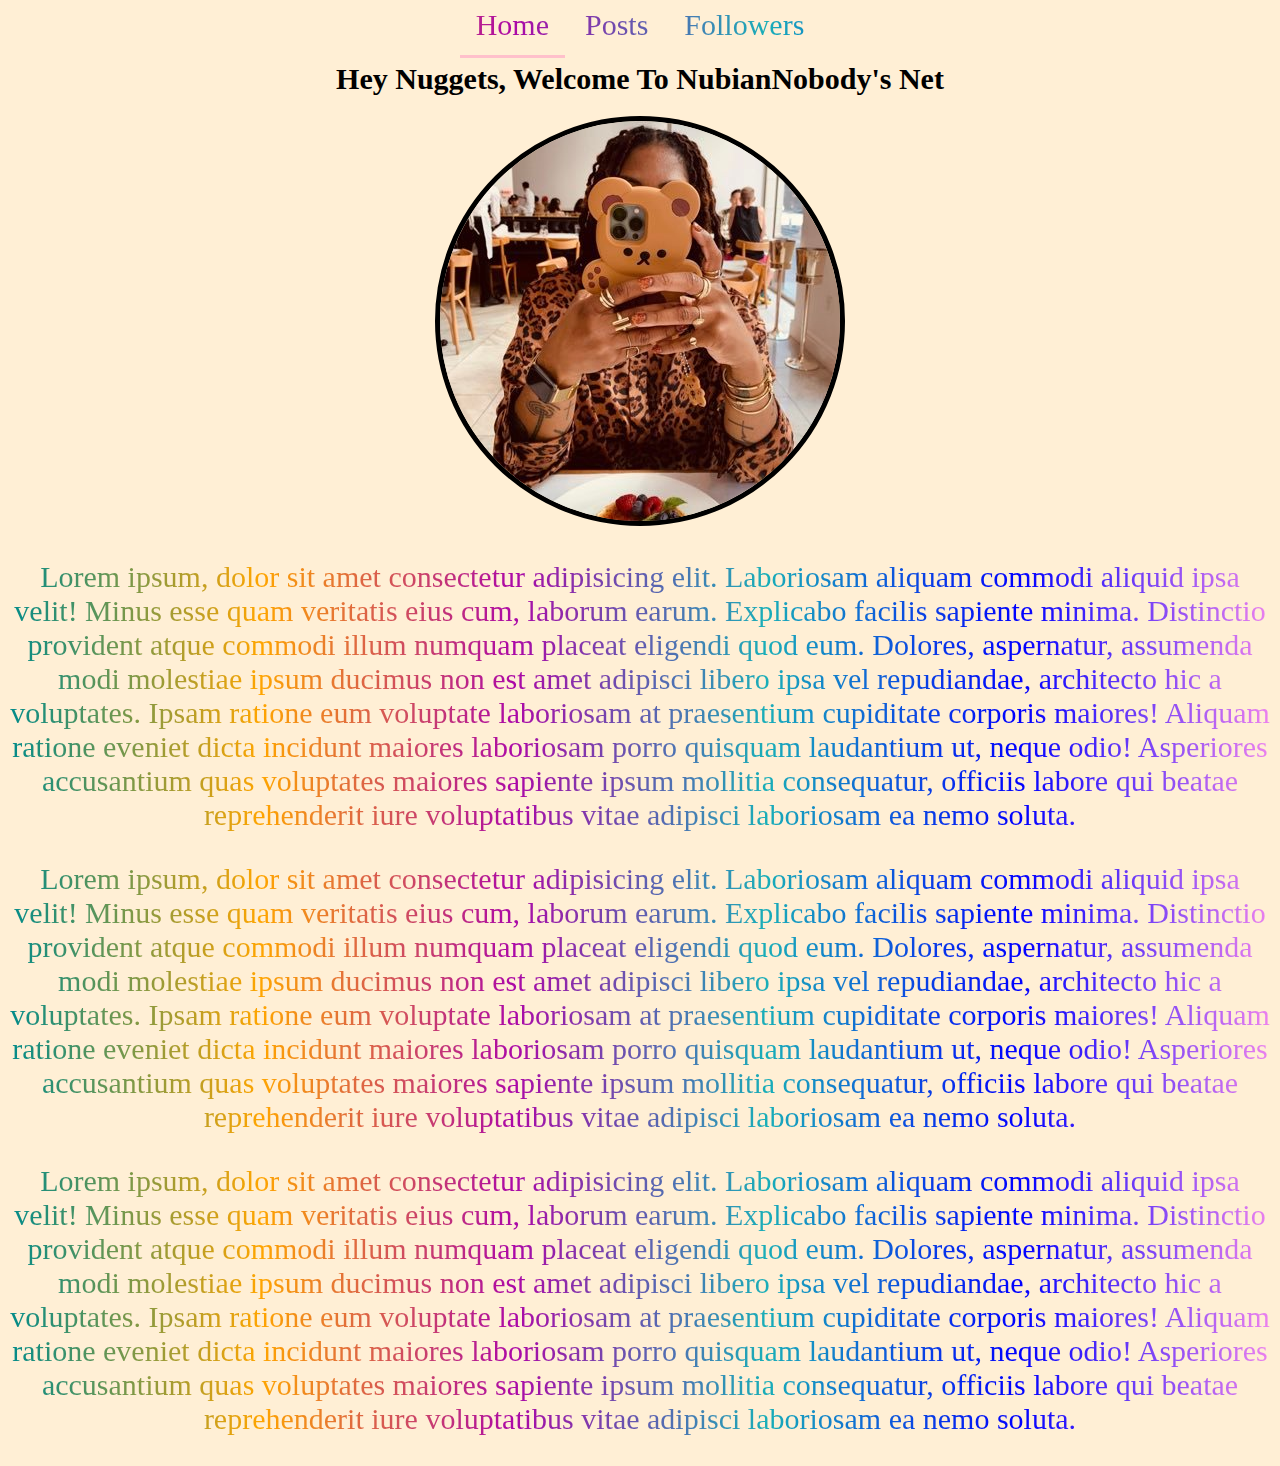
<file: blog/index.html>
<!DOCTYPE html>
<html lang="en">
    <head>
      <meta charset="UTF-8"/>
      <meta name="viewport"content="width=device-width, initial-scale=1.0"/>
      <link rel="stylesheet" type="text/css" href="style.css"/>
      <title>NubianNobody's Net</title>
    </head>
    <body>
     <center>
     <div class="topnav">
      <a class="active" href="index.html">Home</a>
      <a href="posts.html">Posts</a>
      <a href="followers.html">Followers</a>
     </div>
    <h1 class="rainbow-girl">Hey Nuggets, Welcome To NubianNobody's Net</h1>
    <img
        class=""
        src="../src/nubiannobody.jpeg"
        alt="Beautiful Black Woman"
        />
     </center>
    <p>Lorem ipsum, dolor sit amet consectetur adipisicing elit.
      Laboriosam aliquam commodi aliquid ipsa velit! 
      Minus esse quam veritatis eius cum, laborum earum. 
      Explicabo facilis sapiente minima. 
      Distinctio provident atque commodi illum numquam placeat eligendi quod eum. 
      Dolores, aspernatur, assumenda modi molestiae ipsum ducimus non est amet adipisci libero ipsa vel repudiandae, architecto hic a voluptates. 
      Ipsam ratione eum voluptate laboriosam at praesentium cupiditate corporis maiores! Aliquam ratione eveniet dicta incidunt maiores laboriosam porro quisquam laudantium ut, neque odio! 
      Asperiores accusantium quas voluptates maiores sapiente ipsum mollitia consequatur, officiis labore qui beatae reprehenderit iure voluptatibus vitae adipisci laboriosam ea nemo soluta.
    </p>
    <p>Lorem ipsum, dolor sit amet consectetur adipisicing elit.
      Laboriosam aliquam commodi aliquid ipsa velit! 
      Minus esse quam veritatis eius cum, laborum earum. 
      Explicabo facilis sapiente minima. 
      Distinctio provident atque commodi illum numquam placeat eligendi quod eum. 
      Dolores, aspernatur, assumenda modi molestiae ipsum ducimus non est amet adipisci libero ipsa vel repudiandae, architecto hic a voluptates. 
      Ipsam ratione eum voluptate laboriosam at praesentium cupiditate corporis maiores! Aliquam ratione eveniet dicta incidunt maiores laboriosam porro quisquam laudantium ut, neque odio! 
      Asperiores accusantium quas voluptates maiores sapiente ipsum mollitia consequatur, officiis labore qui beatae reprehenderit iure voluptatibus vitae adipisci laboriosam ea nemo soluta.
    </p>
    <p>Lorem ipsum, dolor sit amet consectetur adipisicing elit.
      Laboriosam aliquam commodi aliquid ipsa velit! 
      Minus esse quam veritatis eius cum, laborum earum. 
      Explicabo facilis sapiente minima. 
      Distinctio provident atque commodi illum numquam placeat eligendi quod eum. 
      Dolores, aspernatur, assumenda modi molestiae ipsum ducimus non est amet adipisci libero ipsa vel repudiandae, architecto hic a voluptates. 
      Ipsam ratione eum voluptate laboriosam at praesentium cupiditate corporis maiores! Aliquam ratione eveniet dicta incidunt maiores laboriosam porro quisquam laudantium ut, neque odio! 
      Asperiores accusantium quas voluptates maiores sapiente ipsum mollitia consequatur, officiis labore qui beatae reprehenderit iure voluptatibus vitae adipisci laboriosam ea nemo soluta.
    </p>
    </body>
</html>
</file>
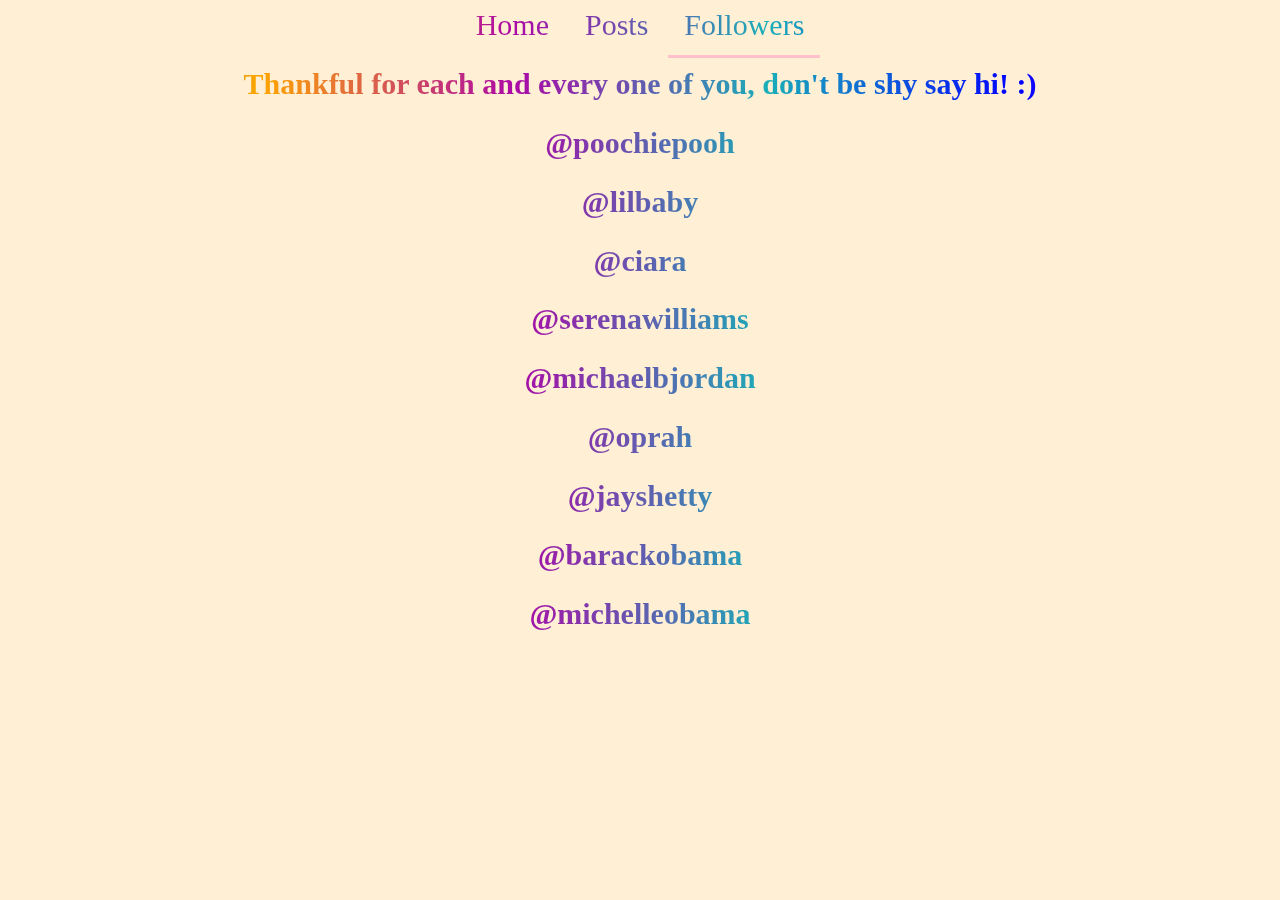
<file: blog/followers.html>
<!DOCTYPE html>
<html lang="en">
<head>
    <meta charset="UTF-8">
    <meta name="viewport" content="width=device-width, initial-scale=1.0">
    <link rel="stylesheet" type="text/css" href="style.css"/>
    <title>My About Page</title>
</head>
<body>
<center>
    <div class="topnav">
     <a href="index.html">Home</a>
     <a href="posts.html">Posts</a>
     <a class="active" href="followers.html">Followers</a>
    </div>
</center>
<h2>Thankful for each and every one of you, don't be shy say hi! :)</h2>
<h2>@poochiepooh</h2>
<h2>@lilbaby</h2>
<h2>@ciara</h2>
<h2>@serenawilliams</h2>
<h2>@michaelbjordan</h2>
<h2>@oprah</h2>
<h2>@jayshetty</h2>
<h2>@barackobama</h2>
<h2>@michelleobama</h2>
</body>
</head>
</file>
<file: blog/style.css>
@keyframes rainbow {
    100%,
    0% {
        color: rgb(255, 0, 0);
    }
    8% {
        color: rgb(255, 127, 0);
    }
    16% {
        color: rgb(146, 146, 10);
    }
    25% {
        color: rgb(127, 255, 0);
    }
    33% {
        color: rgb(0, 255, 0);
    }
    41% {
        color: rgb(0, 255, 127);
    }
    50% {
        color: rgb(0, 255, 255);
    }
    58% {
        color: rgb(0, 127, 255);

    }
    66% {color: rgb(0, 0, 255);

    }
    75% {color: rgb(127, 0 255);

    }
    83% {
        color: rgb(255, 0, 255);
    }
    91% {
        color: rgb(255, 0, 127);
    }
}

.rainbow-girl {
    animation: rainbow 4s infinite linear;
    font-size: 30px;
}

h2 {
    background: linear-gradient(to right, darkcyan, orange, rgb(172, 8, 167), rgb(25, 174, 184), blue, violet);
    -webkit-background-clip: text;
    -webkit-text-fill-color: transparent;
    font-size: 30px;
    text-align: center;
}

h3 {
    color:palevioletred;
    text-align: center;
}  

p {
    background: linear-gradient(to right, darkcyan, orange, rgb(172, 8, 167), rgb(25, 174, 184), blue, violet);
    -webkit-background-clip: text;
    -webkit-text-fill-color: transparent;
    font-size: 30px;
    text-align: center;
}

li {
    color: darkcyan;
    font-size: 30px;
    list-style-type: square;
}

body {
    background-color: papayawhip;
}

a {
    font-size: 30px;
}

span{
    font-weight: bold;
}

.grid {
    display:grid;
    grid-template-columns: 1fr 1fr ;
    row-gap: 10px;
    column-gap: 10px;
}

.grid-picture{
    margin: 30;
    padding: 30;
}

img {
    border-radius: 50%;   
    border: solid black 5px; 
}

.topnav{
    background: linear-gradient(to right, darkcyan, orange, rgb(172, 8, 167), rgb(25, 174, 184), blue, violet);
    -webkit-background-clip: text;
    -webkit-text-fill-color: transparent;   
}

.topnav a {
    color: #f2f2f2;
    padding: 14px 16px;
    text-decoration: none;
    font-size: 30px;
}

.topnav a:hover {
    border-bottom: 3px solid black;
}

.topnav a.active {
    border-bottom: 3px solid pink;
}

.prettycolors {
    background: linear-gradient(to right, darkcyan, orange, rgb(172, 8, 167), rgb(25, 174, 184), blue, violet);
    -webkit-background-clip: text;
    -webkit-text-fill-color: transparent;
    font-size: 30px;
    text-align: center;
}
</file>
